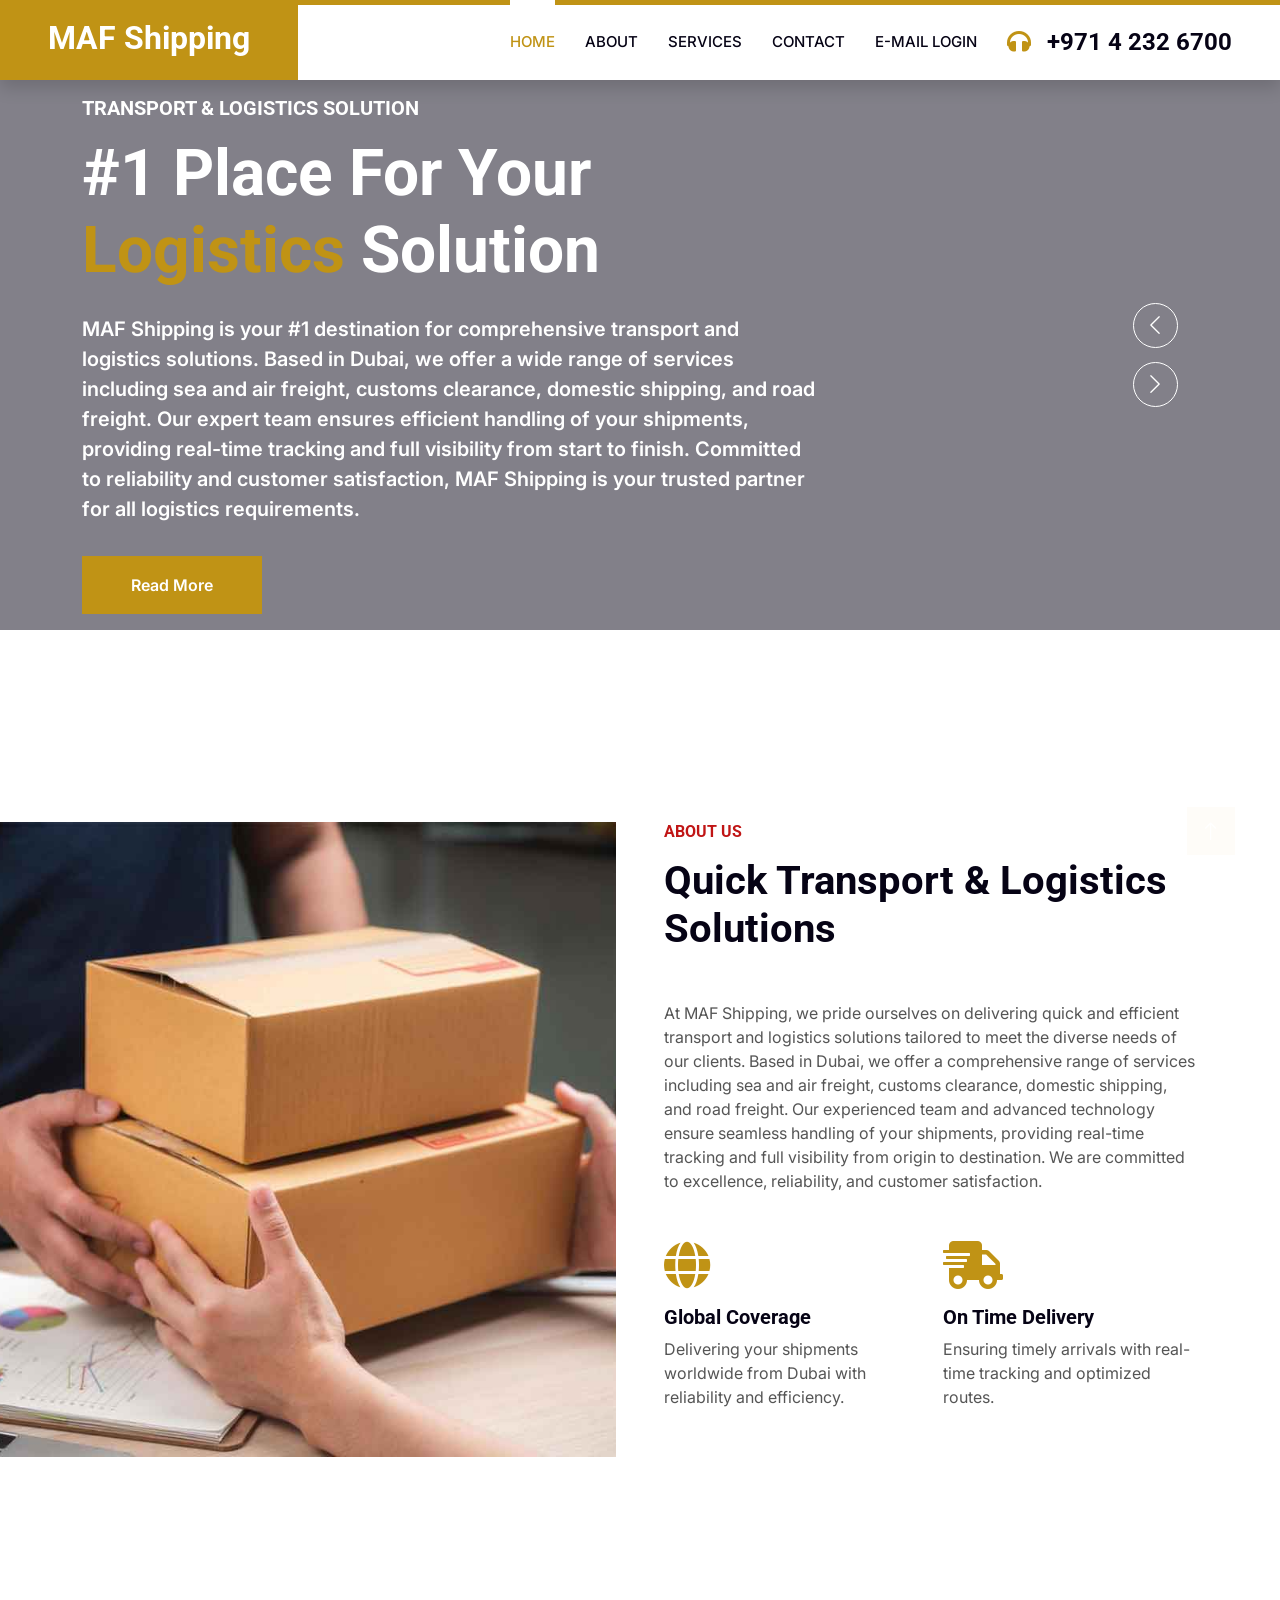
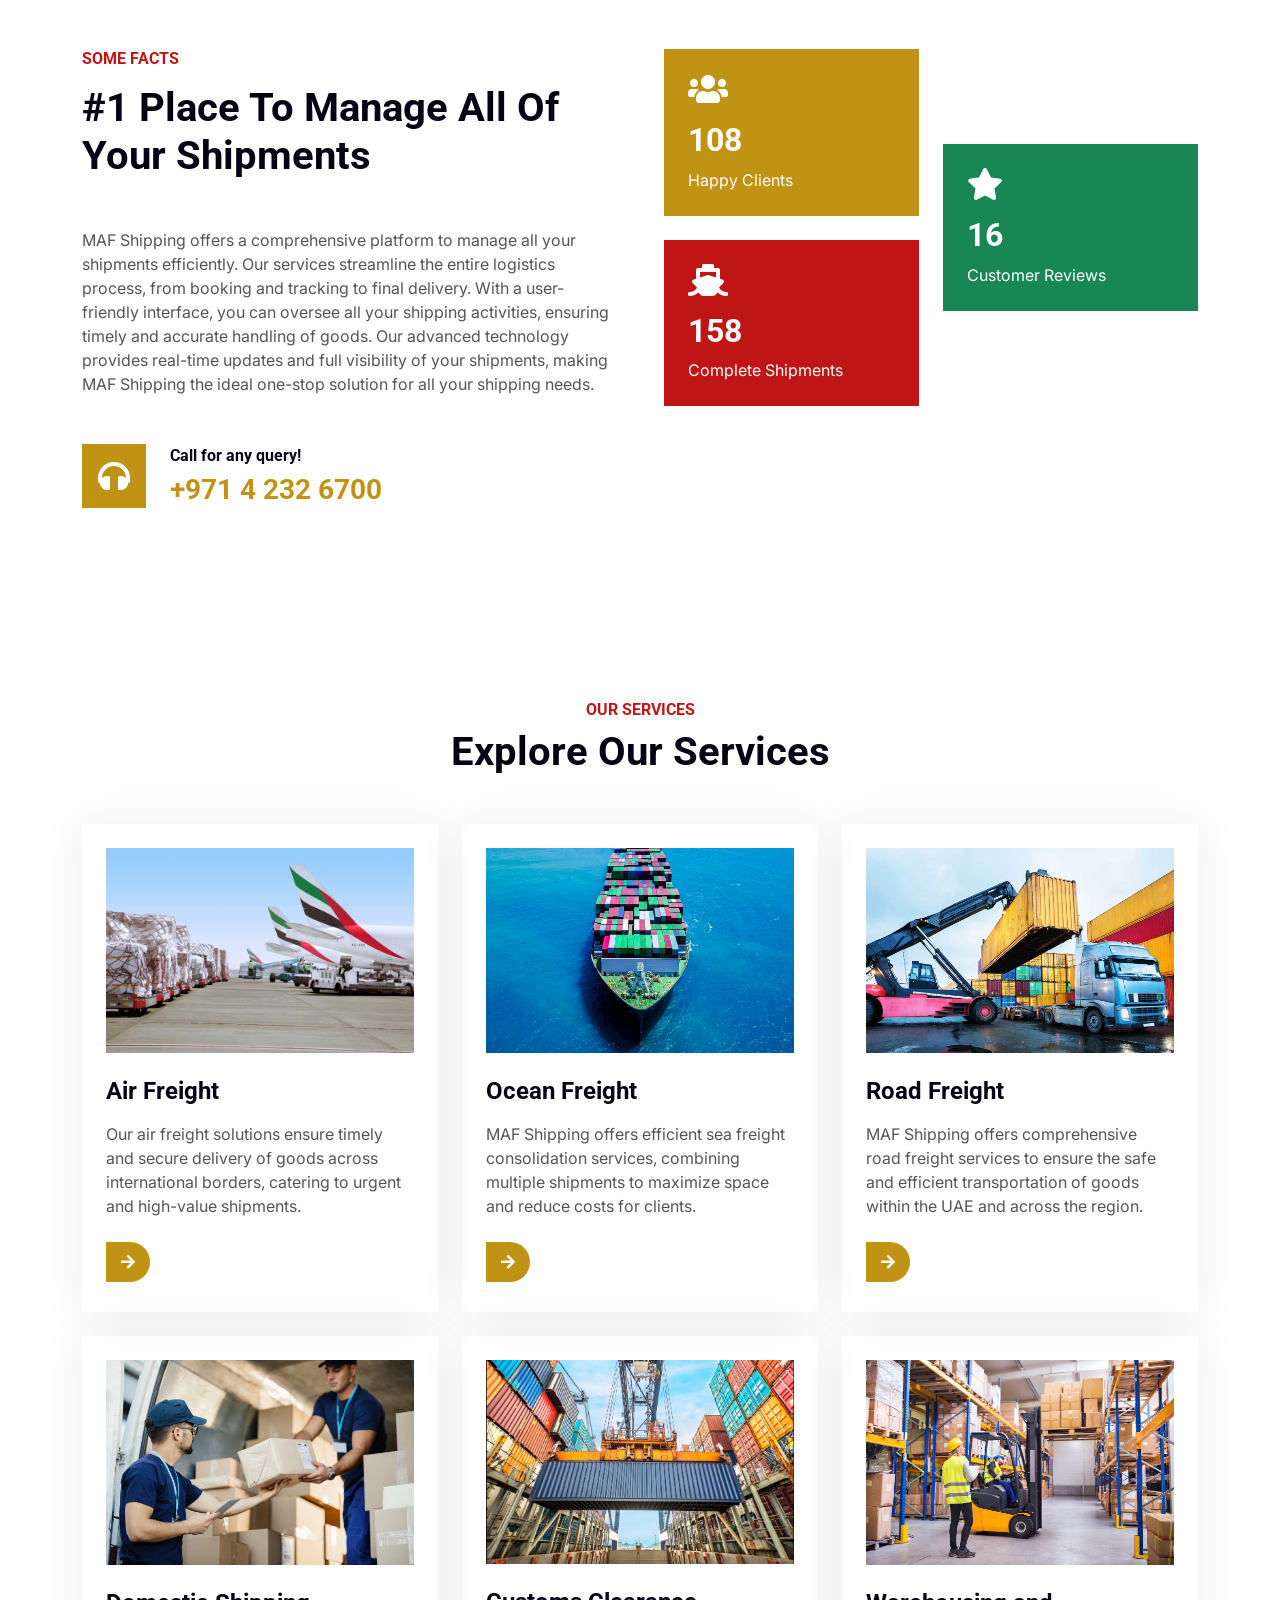
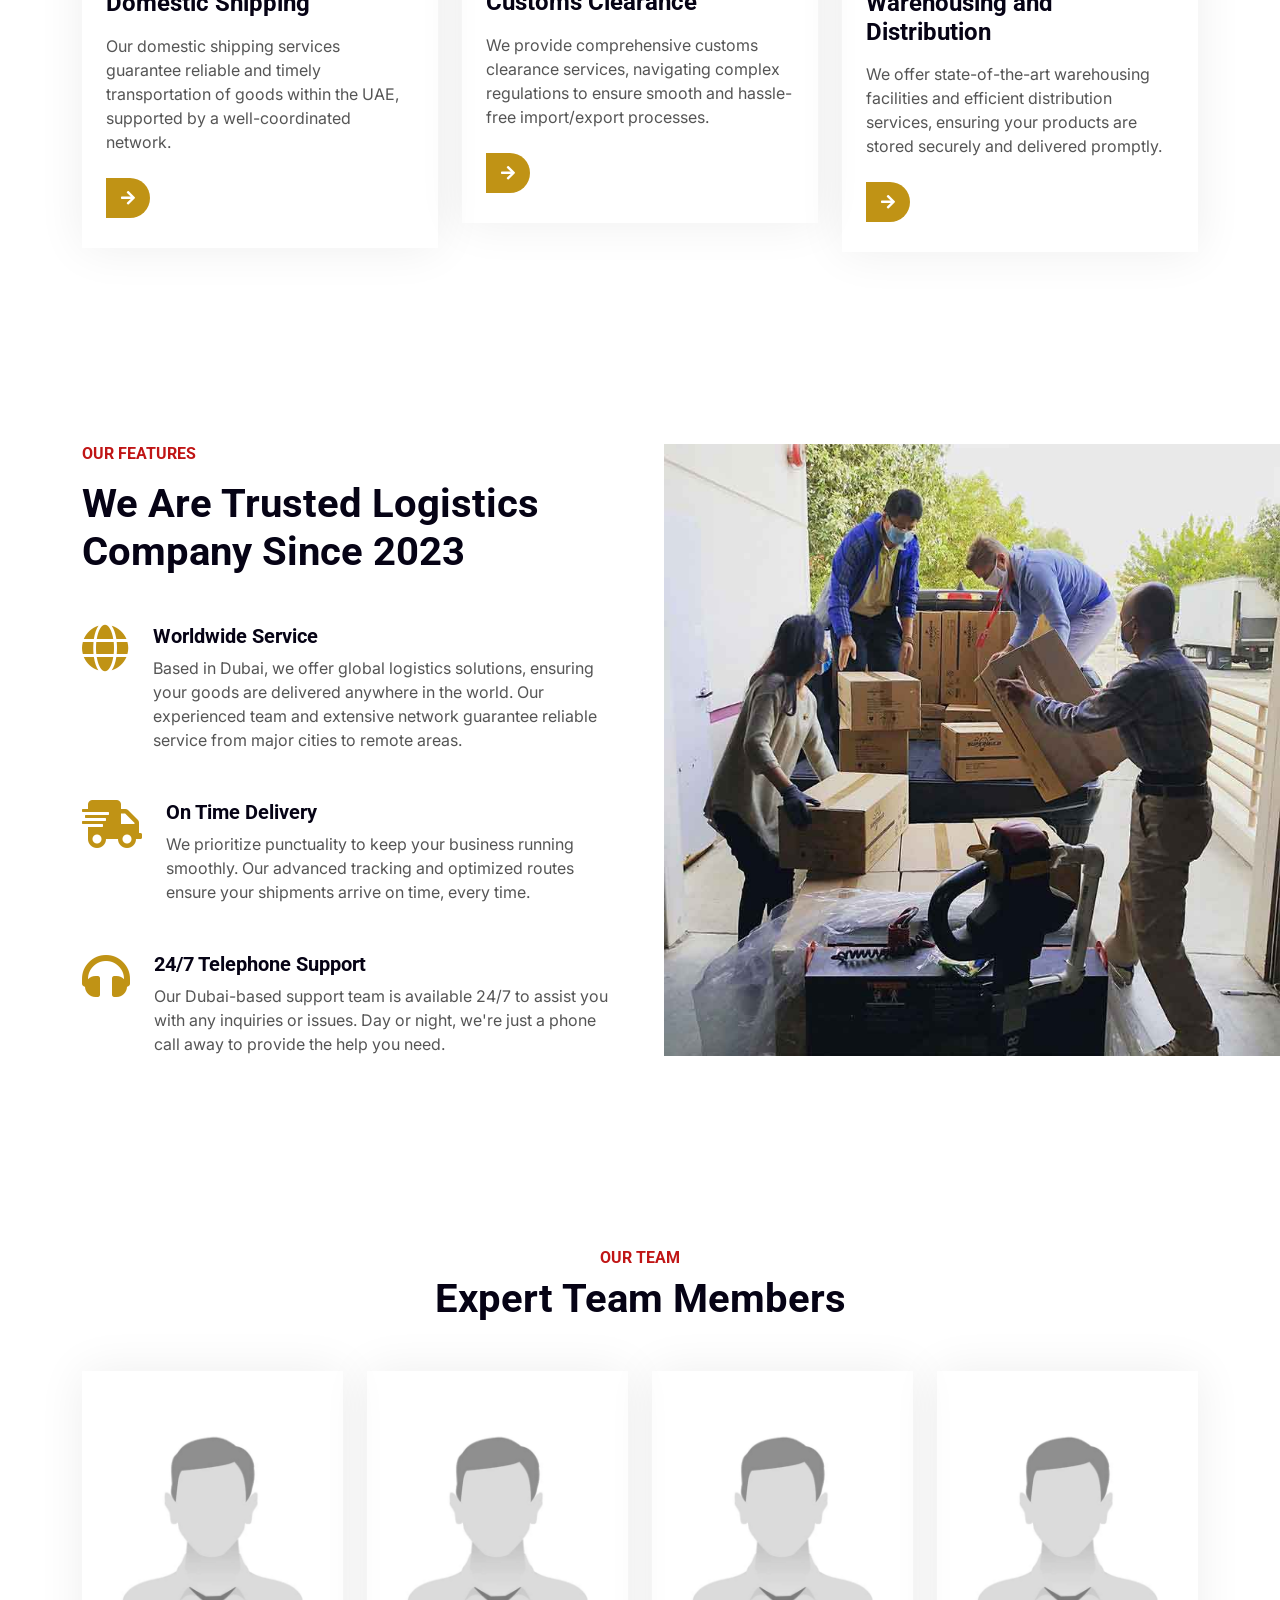
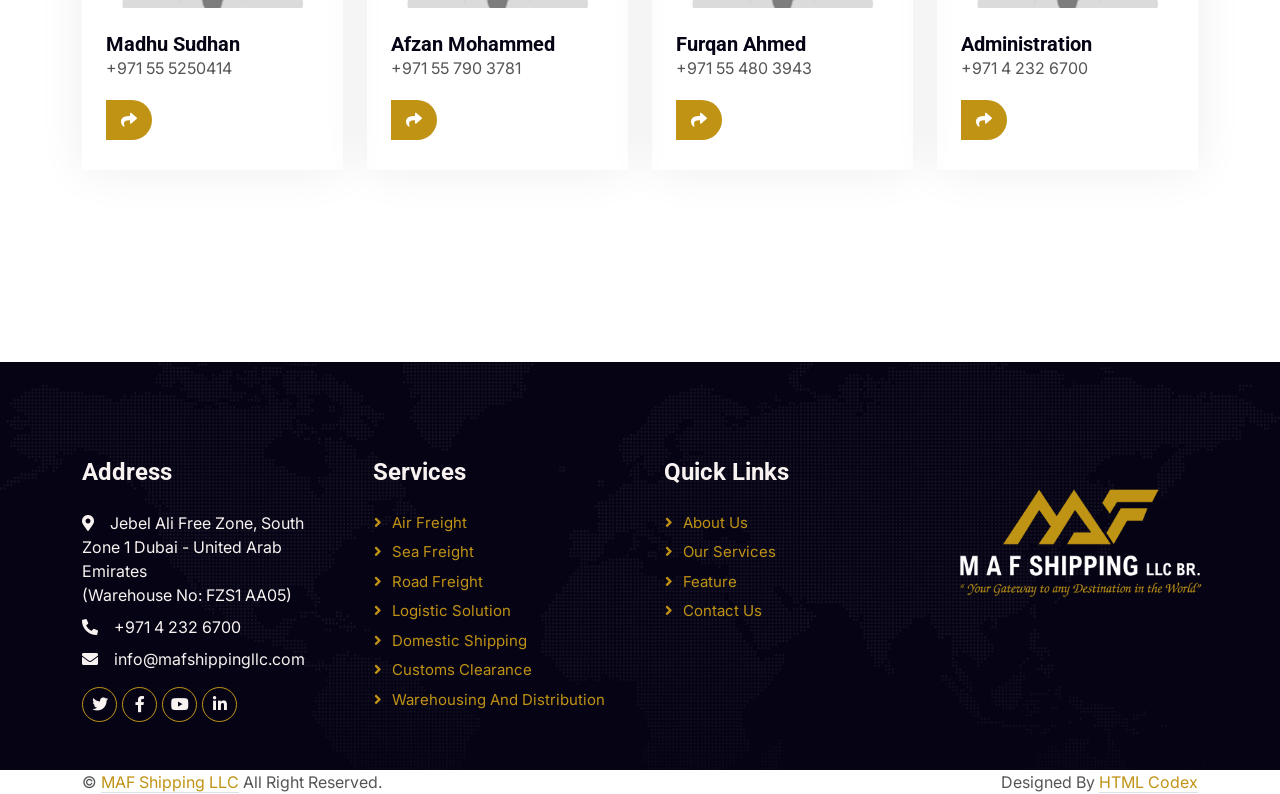
<file: index.html>
<!DOCTYPE html>
<html lang="en">

<head>
    <meta charset="utf-8">
    <title>MAF Shipping LLC</title>
    <meta content="width=device-width, initial-scale=1.0" name="viewport">
    <meta content="" name="keywords">
    <meta content="" name="description">

    <!-- Favicon -->
    <link href="img/favicon.png" rel="icon">

    <!-- Google Web Fonts -->
    <link rel="preconnect" href="https://fonts.googleapis.com">
    <link rel="preconnect" href="https://fonts.gstatic.com" crossorigin>
    <link href="https://fonts.googleapis.com/css2?family=Inter:wght@400;600&family=Roboto:wght@500;700&display=swap" rel="stylesheet">

    <!-- Icon Font Stylesheet -->
    <link href="https://cdnjs.cloudflare.com/ajax/libs/font-awesome/5.10.0/css/all.min.css" rel="stylesheet">
    <link href="https://cdn.jsdelivr.net/npm/bootstrap-icons@1.4.1/font/bootstrap-icons.css" rel="stylesheet">

    <!-- Libraries Stylesheet -->
    <link href="lib/animate/animate.min.css" rel="stylesheet">
    <link href="lib/owlcarousel/assets/owl.carousel.min.css" rel="stylesheet">

    <!-- Customized Bootstrap Stylesheet -->
    <link href="css/bootstrap.min.css" rel="stylesheet">

    <!-- Template Stylesheet -->
    <link href="css/style.css" rel="stylesheet">
</head>

<body>
    <!-- Spinner Start -->
    <div id="spinner" class="show bg-white position-fixed translate-middle w-100 vh-100 top-50 start-50 d-flex align-items-center justify-content-center">
        <div class="spinner-grow text-primary" style="width: 3rem; height: 3rem;" role="status">
            <span class="sr-only">Loading...</span>
        </div>
    </div>
    <!-- Spinner End -->


    <!-- Navbar Start -->
    <nav class="navbar navbar-expand-lg bg-white navbar-light shadow border-top border-5 border-primary sticky-top p-0">
        <a href="index.html" class="navbar-brand bg-primary d-flex align-items-center px-4 px-lg-5">
            <h2 class="mb-2 text-white">MAF Shipping</h2>
        </a>
        <button type="button" class="navbar-toggler me-4" data-bs-toggle="collapse" data-bs-target="#navbarCollapse">
            <span class="navbar-toggler-icon"></span>
        </button>
        <div class="collapse navbar-collapse" id="navbarCollapse">
            <div class="navbar-nav ms-auto p-4 p-lg-0">
                <a href="index.html" class="nav-item nav-link active">Home</a>
                <a href="about.html" class="nav-item nav-link">About</a>
                <a href="service.html" class="nav-item nav-link">Services</a>
                <a href="contact.html" class="nav-item nav-link">Contact</a>
		<a href="http://webmail.mafshippingllc.com/" class="nav-item nav-link">E-mail Login</a>
            </div>
            <h4 class="m-0 pe-lg-5 d-none d-lg-block"><i class="fa fa-headphones text-primary me-3"></i>+971 4 232 6700</h4>
        </div>
    </nav>
    <!-- Navbar End -->


    <!-- Carousel Start -->
	<div class="container-fluid p-0 pb-5">
    <div class="owl-carousel header-carousel position-relative mb-5">
        <!-- First Carousel Item with Video -->
        <div class="owl-carousel-item position-relative">
            <div class="video-container" style="height: 550px; overflow: hidden; position: relative;">
                <video class="video-cropped" autoplay loop muted playsinline style="width: 100%; height: 100%; object-fit: cover;">
                    <source src="img/video-1.mp4" type="video/mp4">
                    Your browser does not support the video tag.
                </video>
            </div>
            <div class="position-absolute top-0 start-0 w-100 h-100 d-flex align-items-center" style="background: rgba(6, 3, 21, .5);">
                <div class="container">
                    <div class="row justify-content-start">
                        <div class="col-10 col-lg-8">
                            <h5 class="text-white text-uppercase mb-3 animated slideInDown">Transport & Logistics Solution</h5>
                            <h1 class="display-3 text-white animated slideInDown mb-4">#1 Place For Your <span class="text-primary">Logistics</span> Solution</h1>
                            <p class="fs-5 fw-medium text-white mb-4 pb-2">MAF Shipping is your #1 destination for comprehensive transport and logistics solutions. Based in Dubai, we offer a wide range of services including sea and air freight, customs clearance, domestic shipping, and road freight. Our expert team ensures efficient handling of your shipments, providing real-time tracking and full visibility from start to finish. Committed to reliability and customer satisfaction, MAF Shipping is your trusted partner for all logistics requirements.</p>
                            <a href="" class="btn btn-primary py-md-3 px-md-5 me-3 animated slideInLeft">Read More</a>
                        </div>
                    </div>
                </div>
            </div>
        </div>

        <!-- Second Carousel Item with Video -->
        <div class="owl-carousel-item position-relative">
            <div class="video-container" style="height: 550px; overflow: hidden; position: relative;">
                <video class="video-cropped" autoplay loop muted playsinline style="width: 100%; height: 100%; object-fit: cover;">
                    <source src="img/video-2.mp4" type="video/mp4">
                    Your browser does not support the video tag.
                </video>
            </div>
            <div class="position-absolute top-0 start-0 w-100 h-100 d-flex align-items-center" style="background: rgba(6, 3, 21, .5);">
                <div class="container">
                    <div class="row justify-content-start">
                        <div class="col-10 col-lg-8">
                            <h5 class="text-white text-uppercase mb-3 animated slideInDown">Transport & Logistics Solution</h5>
                            <h1 class="display-3 text-white animated slideInDown mb-4">#1 Place For Your <span class="text-primary">Transport</span> Solution</h1>
                            <a href="" class="btn btn-primary py-md-3 px-md-5 me-3 animated slideInLeft">Read More</a>
                        </div>
                    </div>
                </div>
            </div>
        </div>
    </div>
</div>

    <!-- Carousel End -->


    <!-- About Start -->
    <div class="container-fluid overflow-hidden py-5 px-lg-0">
        <div class="container about py-5 px-lg-0">
            <div class="row g-5 mx-lg-0">
                <div class="col-lg-6 ps-lg-0 wow fadeInLeft" data-wow-delay="0.1s" style="min-height: 400px;">
                    <div class="position-relative h-100">
                        <img class="position-absolute img-fluid w-100 h-100" src="img/about.jpg" style="object-fit: cover;" alt="">
                    </div>
                </div>
                <div class="col-lg-6 about-text wow fadeInUp" data-wow-delay="0.3s">
                    <h6 class="text-secondary text-uppercase mb-3">About Us</h6>
                    <h1 class="mb-5">Quick Transport & Logistics Solutions</h1>
                    <p class="mb-5">At MAF Shipping, we pride ourselves on delivering quick and efficient transport and logistics solutions tailored to meet the diverse needs of our clients. Based in Dubai, we offer a comprehensive range of services including sea and air freight, customs clearance, domestic shipping, and road freight. Our experienced team and advanced technology ensure seamless handling of your shipments, providing real-time tracking and full visibility from origin to destination. We are committed to excellence, reliability, and customer satisfaction.</p>
                    <div class="row g-4 mb-5">
                        <div class="col-sm-6 wow fadeIn" data-wow-delay="0.5s">
                            <i class="fa fa-globe fa-3x text-primary mb-3"></i>
                            <h5>Global Coverage</h5>
                            <p class="m-0">Delivering your shipments worldwide from Dubai with reliability and efficiency.</p>
                        </div>
                        <div class="col-sm-6 wow fadeIn" data-wow-delay="0.7s">
                            <i class="fa fa-shipping-fast fa-3x text-primary mb-3"></i>
                            <h5>On Time Delivery</h5>
                            <p class="m-0">Ensuring timely arrivals with real-time tracking and optimized routes.</p>
                        </div>
                    </div>
                </div>
            </div>
        </div>
    </div>
    <!-- About End -->


    <!-- Fact Start -->
    <div class="container-xxl py-5">
        <div class="container py-5">
            <div class="row g-5">
                <div class="col-lg-6 wow fadeInUp" data-wow-delay="0.1s">
                    <h6 class="text-secondary text-uppercase mb-3">Some Facts</h6>
                    <h1 class="mb-5">#1 Place To Manage All Of Your Shipments</h1>
                    <p class="mb-5">MAF Shipping offers a comprehensive platform to manage all your shipments efficiently. Our services streamline the entire logistics process, from booking and tracking to final delivery. With a user-friendly interface, you can oversee all your shipping activities, ensuring timely and accurate handling of goods. Our advanced technology provides real-time updates and full visibility of your shipments, making MAF Shipping the ideal one-stop solution for all your shipping needs.</p>
                    <div class="d-flex align-items-center">
                        <i class="fa fa-headphones fa-2x flex-shrink-0 bg-primary p-3 text-white"></i>
                        <div class="ps-4">
                            <h6>Call for any query!</h6>
                            <h3 class="text-primary m-0">+971 4 232 6700</h3>
                        </div>
                    </div>
                </div>
                <div class="col-lg-6">
                    <div class="row g-4 align-items-center">
                        <div class="col-sm-6">
                            <div class="bg-primary p-4 mb-4 wow fadeIn" data-wow-delay="0.3s">
                                <i class="fa fa-users fa-2x text-white mb-3"></i>
                                <h2 class="text-white mb-2" data-toggle="counter-up">300</h2>
                                <p class="text-white mb-0">Happy Clients</p>
                            </div>
                            <div class="bg-secondary p-4 wow fadeIn" data-wow-delay="0.5s">
                                <i class="fa fa-ship fa-2x text-white mb-3"></i>
                                <h2 class="text-white mb-2" data-toggle="counter-up">500</h2>
                                <p class="text-white mb-0">Complete Shipments</p>
                            </div>
                        </div>
                        <div class="col-sm-6">
                            <div class="bg-success p-4 wow fadeIn" data-wow-delay="0.7s">
                                <i class="fa fa-star fa-2x text-white mb-3"></i>
                                <h2 class="text-white mb-2" data-toggle="counter-up">50</h2>
                                <p class="text-white mb-0">Customer Reviews</p>
                            </div>
                        </div>
                    </div>
                </div>
            </div>
        </div>
    </div>
    <!-- Fact End -->


    <!-- Service Start -->
    <div class="container-xxl py-5">
        <div class="container py-5">
            <div class="text-center wow fadeInUp" data-wow-delay="0.1s">
                <h6 class="text-secondary text-uppercase">Our Services</h6>
                <h1 class="mb-5">Explore Our Services</h1>
            </div>
            <div class="row g-4">
                <div class="col-md-6 col-lg-4 wow fadeInUp" data-wow-delay="0.3s">
                    <div class="service-item p-4">
                        <div class="overflow-hidden mb-4">
                            <img class="img-fluid" src="img/service-1.jpg" alt="">
                        </div>
                        <h4 class="mb-3">Air Freight</h4>
                        <p>Our air freight solutions ensure timely and secure delivery of goods across international borders, catering to urgent and high-value shipments.</p>
                        <a class="btn-slide mt-2" href=""><i class="fa fa-arrow-right"></i><span>Read More</span></a>
                    </div>
                </div>
                <div class="col-md-6 col-lg-4 wow fadeInUp" data-wow-delay="0.5s">
                    <div class="service-item p-4">
                        <div class="overflow-hidden mb-4">
                            <img class="img-fluid" src="img/service-2.jpg" alt="">
                        </div>
                        <h4 class="mb-3">Ocean Freight</h4>
                        <p>MAF Shipping offers efficient sea freight consolidation services, combining multiple shipments to maximize space and reduce costs for clients.</p>
                        <a class="btn-slide mt-2" href=""><i class="fa fa-arrow-right"></i><span>Read More</span></a>
                    </div>
                </div>
                <div class="col-md-6 col-lg-4 wow fadeInUp" data-wow-delay="0.7s">
                    <div class="service-item p-4">
                        <div class="overflow-hidden mb-4">
                            <img class="img-fluid" src="img/service-3.jpg" alt="">
                        </div>
                        <h4 class="mb-3">Road Freight</h4>
                        <p>MAF Shipping offers comprehensive road freight services to ensure the safe and efficient transportation of goods within the UAE and across the region.</p>
                        <a class="btn-slide mt-2" href=""><i class="fa fa-arrow-right"></i><span>Read More</span></a>
                    </div>
                </div>
                <div class="col-md-6 col-lg-4 wow fadeInUp" data-wow-delay="0.3s">
                    <div class="service-item p-4">
                        <div class="overflow-hidden mb-4">
                            <img class="img-fluid" src="img/service-4.jpg" alt="">
                        </div>
                        <h4 class="mb-3">Domestic Shipping</h4>
                        <p>Our domestic shipping services guarantee reliable and timely transportation of goods within the UAE, supported by a well-coordinated network.</p>
                        <a class="btn-slide mt-2" href=""><i class="fa fa-arrow-right"></i><span>Read More</span></a>
                    </div>
                </div>
                <div class="col-md-6 col-lg-4 wow fadeInUp" data-wow-delay="0.5s">
                    <div class="service-item p-4">
                        <div class="overflow-hidden mb-4">
                            <img class="img-fluid" src="img/service-5.jpg" alt="">
                        </div>
                        <h4 class="mb-3">Customs Clearance</h4>
                        <p>We provide comprehensive customs clearance services, navigating complex regulations to ensure smooth and hassle-free import/export processes.</p>
                        <a class="btn-slide mt-2" href=""><i class="fa fa-arrow-right"></i><span>Read More</span></a>
                    </div>
                </div>
                <div class="col-md-6 col-lg-4 wow fadeInUp" data-wow-delay="0.7s">
                    <div class="service-item p-4">
                        <div class="overflow-hidden mb-4">
                            <img class="img-fluid" src="img/service-6.jpg" alt="">
                        </div>
                        <h4 class="mb-3">Warehousing and Distribution</h4>
                        <p>We offer state-of-the-art warehousing facilities and efficient distribution services, ensuring your products are stored securely and delivered promptly.</p>
                        <a class="btn-slide mt-2" href=""><i class="fa fa-arrow-right"></i><span>Read More</span></a>
                    </div>
                </div>
            </div>
        </div>
    </div>
    <!-- Service End -->


    <!-- Feature Start -->
    <div class="container-fluid overflow-hidden py-5 px-lg-0">
        <div class="container feature py-5 px-lg-0">
            <div class="row g-5 mx-lg-0">
                <div class="col-lg-6 feature-text wow fadeInUp" data-wow-delay="0.1s">
                    <h6 class="text-secondary text-uppercase mb-3">Our Features</h6>
                    <h1 class="mb-5">We Are Trusted Logistics Company Since 2023</h1>
                    <div class="d-flex mb-5 wow fadeInUp" data-wow-delay="0.3s">
                        <i class="fa fa-globe text-primary fa-3x flex-shrink-0"></i>
                        <div class="ms-4">
                            <h5>Worldwide Service</h5>
                            <p class="mb-0">Based in Dubai, we offer global logistics solutions, ensuring your goods are delivered anywhere in the world. Our experienced team and extensive network guarantee reliable service from major cities to remote areas.</p>
                        </div>
                    </div>
                    <div class="d-flex mb-5 wow fadeIn" data-wow-delay="0.5s">
                        <i class="fa fa-shipping-fast text-primary fa-3x flex-shrink-0"></i>
                        <div class="ms-4">
                            <h5>On Time Delivery</h5>
                            <p class="mb-0">We prioritize punctuality to keep your business running smoothly. Our advanced tracking and optimized routes ensure your shipments arrive on time, every time.</p>
                        </div>
                    </div>
                    <div class="d-flex mb-0 wow fadeInUp" data-wow-delay="0.7s">
                        <i class="fa fa-headphones text-primary fa-3x flex-shrink-0"></i>
                        <div class="ms-4">
                            <h5>24/7 Telephone Support</h5>
                            <p class="mb-0">Our Dubai-based support team is available 24/7 to assist you with any inquiries or issues. Day or night, we're just a phone call away to provide the help you need.</p>
                        </div>
                    </div>
                </div>
                <div class="col-lg-6 pe-lg-0 wow fadeInRight" data-wow-delay="0.1s" style="min-height: 400px;">
                    <div class="position-relative h-100">
                        <img class="position-absolute img-fluid w-100 h-100" src="img/feature.jpg" style="object-fit: cover;" alt="">
                    </div>
                </div>
            </div>
        </div>
    </div>
    <!-- Feature End -->


    <!-- Team Start -->
    <div class="container-xxl py-5">
        <div class="container py-5">
            <div class="text-center wow fadeInUp" data-wow-delay="0.1s">
                <h6 class="text-secondary text-uppercase">Our Team</h6>
                <h1 class="mb-5">Expert Team Members</h1>
            </div>
            <div class="row g-4">
                <div class="col-lg-3 col-md-6 wow fadeInUp" data-wow-delay="0.3s">
                    <div class="team-item p-4">
                        <div class="overflow-hidden mb-4">
                            <img class="img-fluid" src="img/team-1.jpg" alt="">
                        </div>
                        <h5 class="mb-0">Madhu Sudhan</h5>
                        <p>+971 55 5250414</p>
                        <div class="btn-slide mt-1">
                            <i class="fa fa-share"></i>
                            <span>
				<a href="mailto:madhu@mafshippingllc.com"><i class="fa fa-envelope me-0"></i></a>
                                <a href="https://www.facebook.com/profile.php?id=61564571185708"><i class="fab fa-facebook-f"></i></a>
                                <a href="https://x.com/MAFshipping"><i class="fab fa-twitter"></i></a>
                            </span>
                        </div>
                    </div>
                </div>
                <div class="col-lg-3 col-md-6 wow fadeInUp" data-wow-delay="0.5s">
                    <div class="team-item p-4">
                        <div class="overflow-hidden mb-4">
                            <img class="img-fluid" src="img/team-1.jpg" alt="">
                        </div>
                        <h5 class="mb-0">Afzan Mohammed</h5>
                        <p>+971 55 790 3781</p>
                        <div class="btn-slide mt-1">
                            <i class="fa fa-share"></i>
                            <span>
				<a href="mailto:afzan@mafshippingllc.com"><i class="fa fa-envelope me-0"></i></a>
                                <a href="https://www.facebook.com/profile.php?id=61564571185708"><i class="fab fa-facebook-f"></i></a>
                                <a href="https://x.com/MAFshipping"><i class="fab fa-twitter"></i></a>
                            </span>
                        </div>
                    </div>
                </div>
                <div class="col-lg-3 col-md-6 wow fadeInUp" data-wow-delay="0.7s">
                    <div class="team-item p-4">
                        <div class="overflow-hidden mb-4">
                            <img class="img-fluid" src="img/team-1.jpg" alt="">
                        </div>
			<h5 class="mb-0">Furqan Ahmed</h5>
                        <p>+971 55 480 3943</p>
                        <div class="btn-slide mt-1">
                            <i class="fa fa-share"></i>
                            <span>
				<a href="mailto:furqan@mafshippingllc.com"><i class="fa fa-envelope me-0"></i></a>
                                <a href="https://www.facebook.com/profile.php?id=61564571185708"><i class="fab fa-facebook-f"></i></a>
                                <a href="https://x.com/MAFshipping"><i class="fab fa-twitter"></i></a>
                            </span>
                        </div>
                    </div>
                </div>
                <div class="col-lg-3 col-md-6 wow fadeInUp" data-wow-delay="0.9s">
                    <div class="team-item p-4">
                        <div class="overflow-hidden mb-4">
                            <img class="img-fluid" src="img/team-1.jpg" alt="">
                        </div>
                        <h5 class="mb-0">Administration</h5>
                        <p>+971 4 232 6700</p>
                        <div class="btn-slide mt-1">
                            <i class="fa fa-share"></i>
                            <span>
				<a href="mailto:shahid@mafshippingllc.com"><i class="fa fa-envelope me-0"></i></a>
                                <a href="https://www.facebook.com/profile.php?id=61564571185708"><i class="fab fa-facebook-f"></i></a>
                                <a href="https://x.com/MAFshipping"><i class="fab fa-twitter"></i></a>
                            </span>
                        </div>
                    </div>
                </div>
            </div>
        </div>
    </div>
    <!-- Team End -->

    <!-- Footer Start -->
    <div class="container-fluid bg-dark text-light footer pt-5 wow fadeIn" data-wow-delay="0.1s" style="margin-top: 6rem;">
        <div class="container py-5">
            <div class="row g-5">
                <div class="col-lg-3 col-md-6">
                    <h4 class="text-light mb-4">Address</h4>
                    <p class="mb-2"><i class="fa fa-map-marker-alt me-3"></i>Jebel Ali Free Zone, South Zone 1 Dubai - United Arab Emirates (Warehouse No: FZS1 AA05)</p>
                    <p class="mb-2"><i class="fa fa-phone-alt me-3"></i>+971 4 232 6700</p>
                    <p class="mb-2"><i class="fa fa-envelope me-3"></i>info@mafshippingllc.com</p>
                    <div class="d-flex pt-2">
                        <a class="btn btn-outline-light btn-social" href="https://x.com/MAFshipping"><i class="fab fa-twitter"></i></a>
                        <a class="btn btn-outline-light btn-social" href="https://www.facebook.com/profile.php?id=61564571185708"><i class="fab fa-facebook-f"></i></a>
                        <a class="btn btn-outline-light btn-social" href=""><i class="fab fa-youtube"></i></a>
                        <a class="btn btn-outline-light btn-social" href=""><i class="fab fa-linkedin-in"></i></a>
                    </div>
                </div>
                <div class="col-lg-3 col-md-6">
                    <h4 class="text-light mb-4">Services</h4>
                    <a class="btn btn-link" href="">Air Freight</a>
                    <a class="btn btn-link" href="">Sea Freight</a>
                    <a class="btn btn-link" href="">Road Freight</a>
                    <a class="btn btn-link" href="">Logistic Solution</a>
		    <a class="btn btn-link" href="">Domestic Shipping</a>
                    <a class="btn btn-link" href="">Customs Clearance</a>
                    <a class="btn btn-link" href="">Warehousing and Distribution</a>
                </div>
                <div class="col-lg-3 col-md-6">
                    <h4 class="text-light mb-4">Quick Links</h4>
                    <a class="btn btn-link" href="about.html">About Us</a>
                    <a class="btn btn-link" href="service.html">Our Services</a>
                    <a class="btn btn-link" href="feature.html">Feature</a>
		    <a class="btn btn-link" href="contact.html">Contact Us</a>
                </div>
		<div class="col-lg-3 col-md-6">
    <h4 class="text-light mb-4"></h4>
    <div class="text-center">
        <img src="img/logo.png" alt="Company Logo" class="logo-img">
    </div>
</div>

                </div>
            </div>
        </div>
        <div class="container">
            <div class="copyright">
                <div class="row">
                    <div class="col-md-6 text-center text-md-start mb-3 mb-md-0">
                        &copy; <a class="border-bottom" href="#">MAF Shipping LLC</a> All Right Reserved.
                    </div>
                    <div class="col-md-6 text-center text-md-end">
                        Designed By <a class="border-bottom" href="https://htmlcodex.com">HTML Codex</a>
                    </div>
                </div>
            </div>
        </div>
    </div>
    <!-- Footer End -->


    <!-- Back to Top -->
    <a href="#" class="btn btn-lg btn-primary btn-lg-square rounded-0 back-to-top"><i class="bi bi-arrow-up"></i></a>


    <!-- JavaScript Libraries -->
    <script src="https://code.jquery.com/jquery-3.4.1.min.js"></script>
    <script src="https://cdn.jsdelivr.net/npm/bootstrap@5.0.0/dist/js/bootstrap.bundle.min.js"></script>
    <script src="lib/wow/wow.min.js"></script>
    <script src="lib/easing/easing.min.js"></script>
    <script src="lib/waypoints/waypoints.min.js"></script>
    <script src="lib/counterup/counterup.min.js"></script>
    <script src="lib/owlcarousel/owl.carousel.min.js"></script>

    <!-- Template Javascript -->
    <script src="js/main.js"></script>
</body>

</html>
</file>
<file: css/style.css>
/********** Template CSS **********/
:root {
    --primary: #c09315;
    --secondary: #000000;
    --light: #F8F2F0;
    --dark: #060315;
}

.fw-medium {
    font-weight: 600 !important;
}

.back-to-top {
    position: fixed;
    display: none;
    right: 45px;
    bottom: 45px;
    z-index: 99;
}


/*** Spinner ***/
#spinner {
    opacity: 0;
    visibility: hidden;
    transition: opacity .5s ease-out, visibility 0s linear .5s;
    z-index: 99999;
}

#spinner.show {
    transition: opacity .5s ease-out, visibility 0s linear 0s;
    visibility: visible;
    opacity: 1;
}


/*** Button ***/
.btn {
    font-weight: 600;
    transition: .5s;
}

.btn.btn-primary,
.btn.btn-secondary {
    color: #FFFFFF;
}

.btn-square {
    width: 38px;
    height: 38px;
}

.btn-sm-square {
    width: 32px;
    height: 32px;
}

.btn-lg-square {
    width: 48px;
    height: 48px;
}

.btn-square,
.btn-sm-square,
.btn-lg-square {
    padding: 0;
    display: flex;
    align-items: center;
    justify-content: center;
    font-weight: normal;
}

/*** Navbar ***/
.navbar .dropdown-toggle::after {
    border: none;
    content: "\f107";
    font-family: "Font Awesome 5 Free";
    font-weight: 900;
    vertical-align: middle;
    margin-left: 8px;
}

.navbar-light .navbar-nav .nav-link {
    position: relative;
    margin-right: 30px;
    padding: 25px 0;
    color: #FFFFFF;
    font-size: 15px;
    text-transform: uppercase;
    outline: none;
}

.navbar-light .navbar-nav .nav-link:hover,
.navbar-light .navbar-nav .nav-link.active {
    color: var(--primary);
}

@media (max-width: 991.98px) {
    .navbar-light .navbar-nav .nav-link  {
        margin-right: 0;
        padding: 10px 0;
    }

    .navbar-light .navbar-nav {
        border-top: 1px solid #EEEEEE;
    }
}

.navbar-light .navbar-brand,
.navbar-light a.btn {
    height: 75px;
}

.navbar-light .navbar-nav .nav-link {
    color: var(--dark);
    font-weight: 500;
}

.navbar-light.sticky-top {
    top: -100px;
    transition: .5s;
}

@media (min-width: 992px) {
    .navbar-light .navbar-nav .nav-link::before {
        position: absolute;
        content: "";
        width: 0;
        height: 5px;
        top: -6px;
        left: 50%;
        background: #FFFFFF;
        transition: .5s;
    }

    .navbar-light .navbar-nav .nav-link:hover::before,
    .navbar-light .navbar-nav .nav-link.active::before {
        width: 100%;
        left: 0;
    }

    .navbar-light .navbar-nav .nav-link.nav-contact::before {
        display: none;
    }

    .navbar .nav-item .dropdown-menu {
        display: block;
        border: none;
        margin-top: 0;
        top: 150%;
        opacity: 0;
        visibility: hidden;
        transition: .5s;
    }

    .navbar .nav-item:hover .dropdown-menu {
        top: 100%;
        visibility: visible;
        transition: .5s;
        opacity: 1;
    }
}


/*** Header ***/
@media (max-width: 768px) {
    .header-carousel .owl-carousel-item {
        position: relative;
        min-height: 500px;
    }

    .header-carousel .owl-carousel-item img {
        position: absolute;
        width: 100%;
        height: 100%;
        object-fit: cover;
    }

    .header-carousel .owl-carousel-item h5,
    .header-carousel .owl-carousel-item p {
        font-size: 14px !important;
        font-weight: 400 !important;
    }

    .header-carousel .owl-carousel-item h1 {
        font-size: 30px;
        font-weight: 600;
    }
}

.header-carousel .owl-nav {
    position: absolute;
    top: 50%;
    right: 8%;
    transform: translateY(-50%);
    display: flex;
    flex-direction: column;
}

.header-carousel .owl-nav .owl-prev,
.header-carousel .owl-nav .owl-next {
    margin: 7px 0;
    width: 45px;
    height: 45px;
    display: flex;
    align-items: center;
    justify-content: center;
    color: #FFFFFF;
    background: transparent;
    border: 1px solid #FFFFFF;
    border-radius: 45px;
    font-size: 22px;
    transition: .5s;
}

.header-carousel .owl-nav .owl-prev:hover,
.header-carousel .owl-nav .owl-next:hover {
    background: var(--primary);
    border-color: var(--primary);
}

.page-header {
    background: linear-gradient(rgba(6, 3, 21, .5), rgba(6, 3, 21, .5)), url(../img/carousel-1.jpg) center center no-repeat;
    background-size: cover;
}

.breadcrumb-item + .breadcrumb-item::before {
    color: var(--light);
}


/*** About ***/
@media (min-width: 992px) {
    .container.about {
        max-width: 100% !important;
    }

    .about-text  {
        padding-right: calc(((100% - 960px) / 2) + .75rem);
    }
}

@media (min-width: 1200px) {
    .about-text  {
        padding-right: calc(((100% - 1140px) / 2) + .75rem);
    }
}

@media (min-width: 1400px) {
    .about-text  {
        padding-right: calc(((100% - 1320px) / 2) + .75rem);
    }
}


/*** Feature ***/
@media (min-width: 992px) {
    .container.feature {
        max-width: 100% !important;
    }

    .feature-text  {
        padding-left: calc(((100% - 960px) / 2) + .75rem);
    }
}

@media (min-width: 1200px) {
    .feature-text  {
        padding-left: calc(((100% - 1140px) / 2) + .75rem);
    }
}

@media (min-width: 1400px) {
    .feature-text  {
        padding-left: calc(((100% - 1320px) / 2) + .75rem);
    }
}


/*** Service, Price & Team ***/
.service-item,
.price-item,
.team-item {
    box-shadow: 0 0 45px rgba(0, 0, 0, .07);
}

.service-item img,
.team-item img {
    transition: .5s;
}

.service-item:hover img,
.team-item:hover img {
    transform: scale(1.1);
}

.service-item a.btn-slide,
.price-item a.btn-slide,
.team-item div.btn-slide {
    position: relative;
    display: inline-block;
    overflow: hidden;
    font-size: 0;
}

.service-item a.btn-slide i,
.service-item a.btn-slide span,
.price-item a.btn-slide i,
.price-item a.btn-slide span,
.team-item div.btn-slide i,
.team-item div.btn-slide span {
    position: relative;
    height: 40px;
    padding: 0 15px;
    display: inline-flex;
    align-items: center;
    font-size: 16px;
    color: #FFFFFF;
    background: var(--primary);
    border-radius: 0 35px 35px 0;
    transition: .5s;
    z-index: 2;
}

.team-item div.btn-slide span a i {
    padding: 0 10px;
}

.team-item div.btn-slide span a:hover i {
    background: var(--secondary);
}

.service-item a.btn-slide span,
.price-item a.btn-slide span,
.team-item div.btn-slide span {
    padding-left: 0;
    left: -100%;
    z-index: 1;
}

.service-item:hover a.btn-slide i,
.price-item:hover a.btn-slide i,
.team-item:hover div.btn-slide i {
    border-radius: 0;
}

.service-item:hover a.btn-slide span,
.price-item:hover a.btn-slide span,
.team-item:hover div.btn-slide span {
    left: 0;
}

.service-item a.btn-slide:hover i,
.service-item a.btn-slide:hover span,
.price-item a.btn-slide:hover i,
.price-item a.btn-slide:hover span {
    background: var(--secondary);
}


/*** Testimonial ***/
.testimonial-carousel .owl-item .testimonial-item {
    position: relative;
    transition: .5s;
}

.testimonial-carousel .owl-item.center .testimonial-item {
    box-shadow: 0 0 45px rgba(0, 0, 0, .08);
    animation: pulse 1s ease-out .5s;
}

.testimonial-carousel .owl-dots {
    display: flex;
    align-items: center;
    justify-content: center;
}

.testimonial-carousel .owl-dot {
    position: relative;
    display: inline-block;
    margin: 0 5px;
    width: 15px;
    height: 15px;
    background: var(--primary);
    border: 5px solid var(--light);
    border-radius: 15px;
    transition: .5s;
}

.testimonial-carousel .owl-dot.active {
    background: var(--light);
    border-color: var(--primary);
}


/*** Contact ***/
@media (min-width: 992px) {
    .container.contact-page {
        max-width: 100% !important;
    }

    .contact-page .contact-form  {
        padding-left: calc(((100% - 960px) / 2) + .75rem);
    }
}

@media (min-width: 1200px) {
    .contact-page .contact-form  {
        padding-left: calc(((100% - 1140px) / 2) + .75rem);
    }
}

@media (min-width: 1400px) {
    .contact-page .contact-form  {
        padding-left: calc(((100% - 1320px) / 2) + .75rem);
    }
}


/*** Footer ***/
.footer {
    background: linear-gradient(rgba(6, 3, 21, .5), rgba(6, 3, 21, .5)), url(../img/map.png) center center no-repeat;
    background-size: cover;
}

.footer .btn.btn-social {
    margin-right: 5px;
    width: 35px;
    height: 35px;
    display: flex;
    align-items: center;
    justify-content: center;
    color: var(--light);
    border: 1px solid #c09315;
    border-radius: 35px;
    transition: .3s;
}

.footer .btn.btn-social:hover {
    color: var(--primary);
}

.footer .btn.btn-link {
    display: block;
    margin-bottom: 5px;
    padding: 0;
    text-align: left;
    color: #c09315;
    font-size: 15px;
    font-weight: normal;
    text-transform: capitalize;
    transition: .3s;
}

.footer .btn.btn-link::before {
    position: relative;
    content: "\f105";
    font-family: "Font Awesome 5 Free";
    font-weight: 900;
    margin-right: 10px;
}

.footer .btn.btn-link:hover {
    letter-spacing: 1px;
    box-shadow: none;
}

.footer .copyright {
    padding: 25px 0;
    font-size: 15px;
    border-top: 1px solid rgba(256, 256, 256, .1);
}

.footer .copyright a {
    color: var(--light);
}


/* Footer Columns on Mobile */
@media (max-width: 767.98px) {
    .footer .col-lg-3,
    .footer .col-md-6 {
        width: 100%;
        margin-bottom: 20px; /* Add spacing between the columns */
    }

    .footer .btn-link {
        display: block;
        margin-bottom: 10px; /* Add spacing between the links */
        text-align: left; /* Ensure links are aligned to the left */
    }

    .footer h4 {
        font-size: 18px; /* Slightly reduce the font size of headings */
        margin-bottom: 15px;
    }
}


.logo-img {
    max-width: 100%;
    height: auto;
}

@media (min-width: 768px) {
    .logo-img {
        max-width: 200px; /* Width for tablets and larger screens */
    }
}

@media (min-width: 992px) {
    .logo-img {
        max-width: 250px; /* Width for desktops and larger screens */
    }
}
</file>
